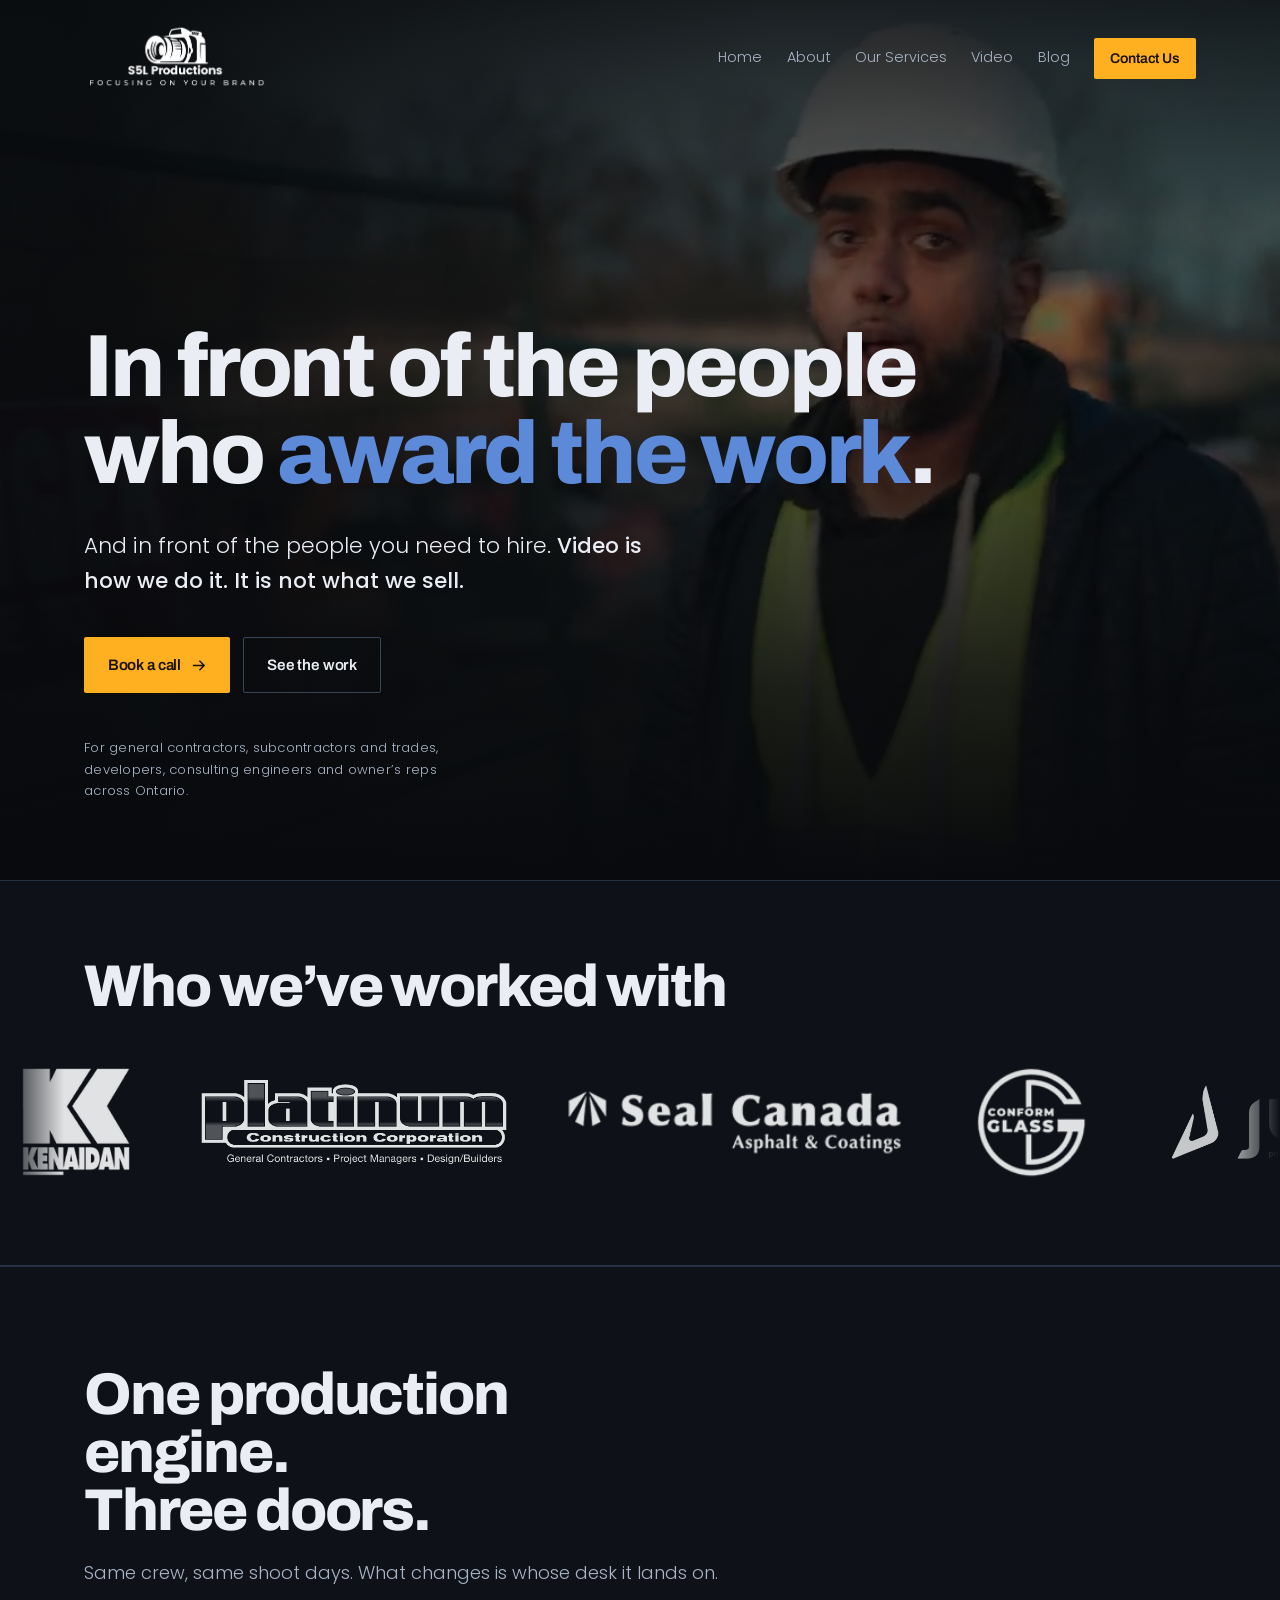
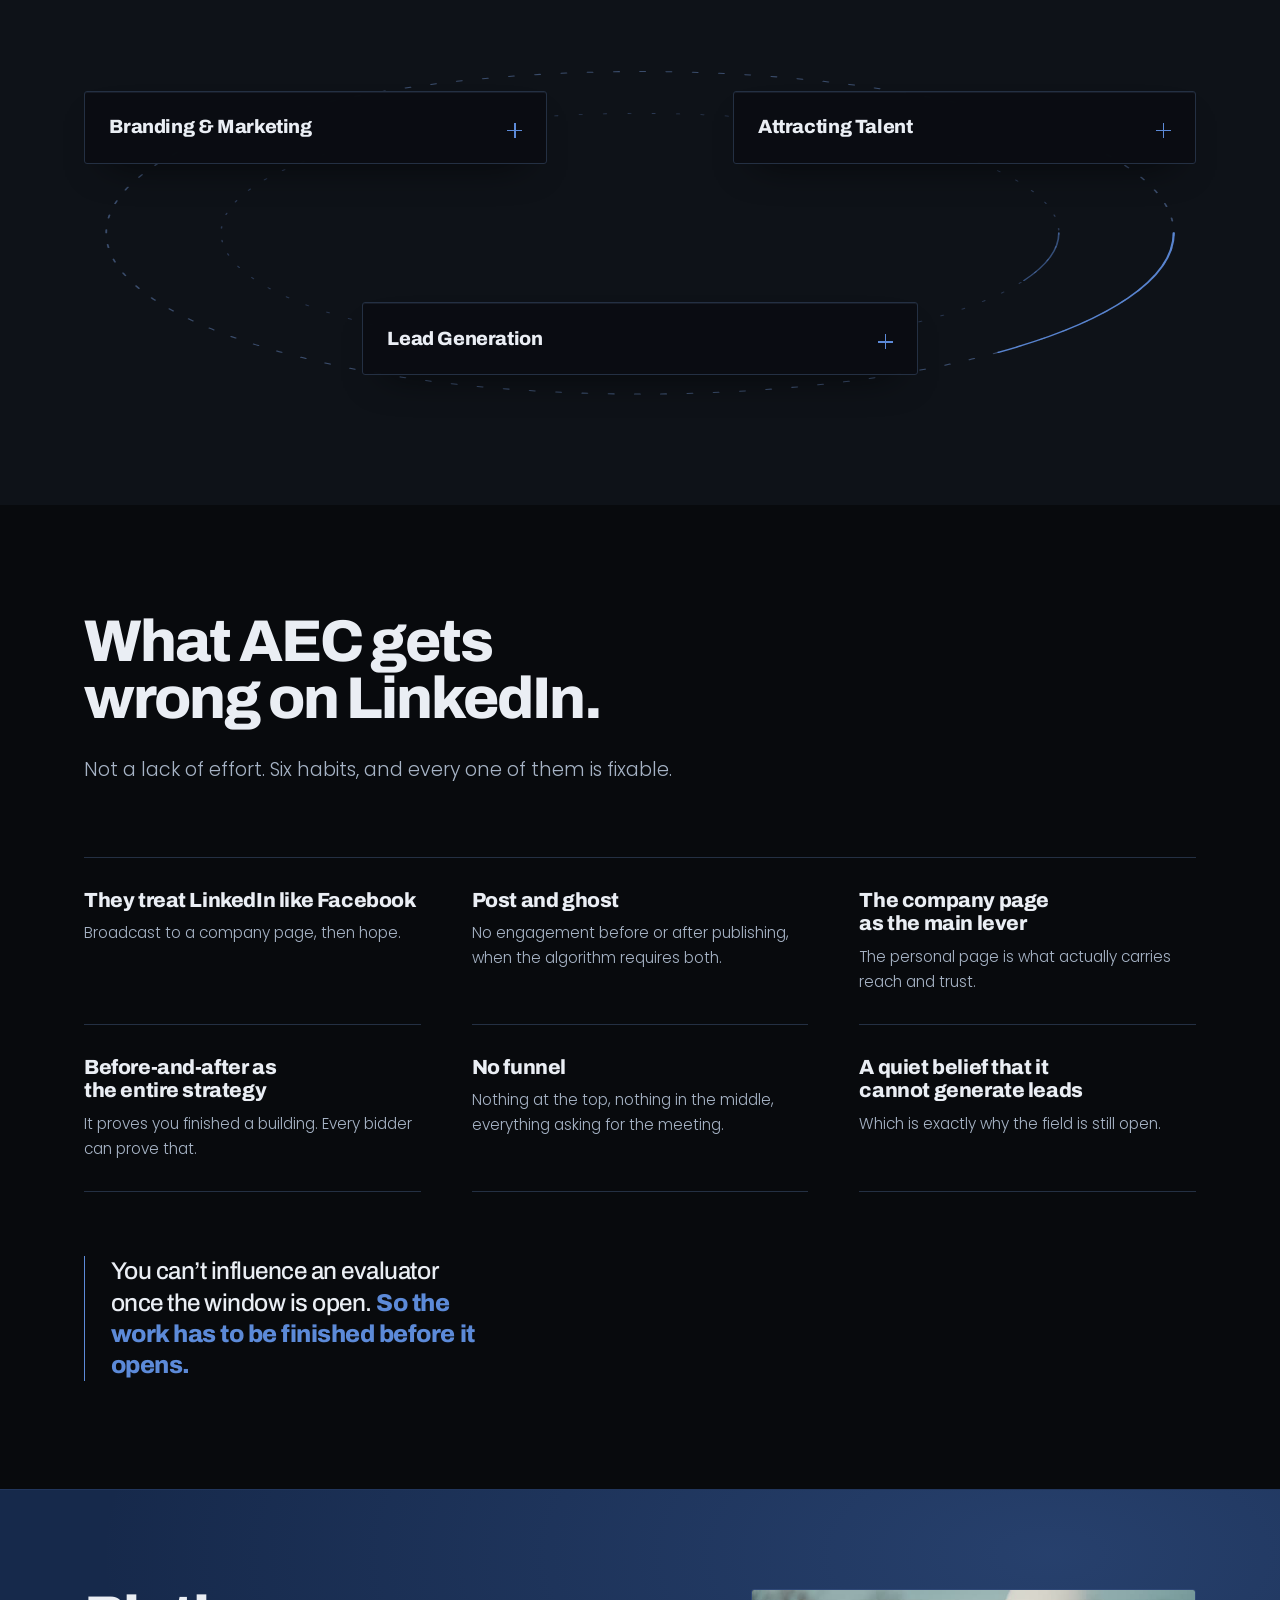
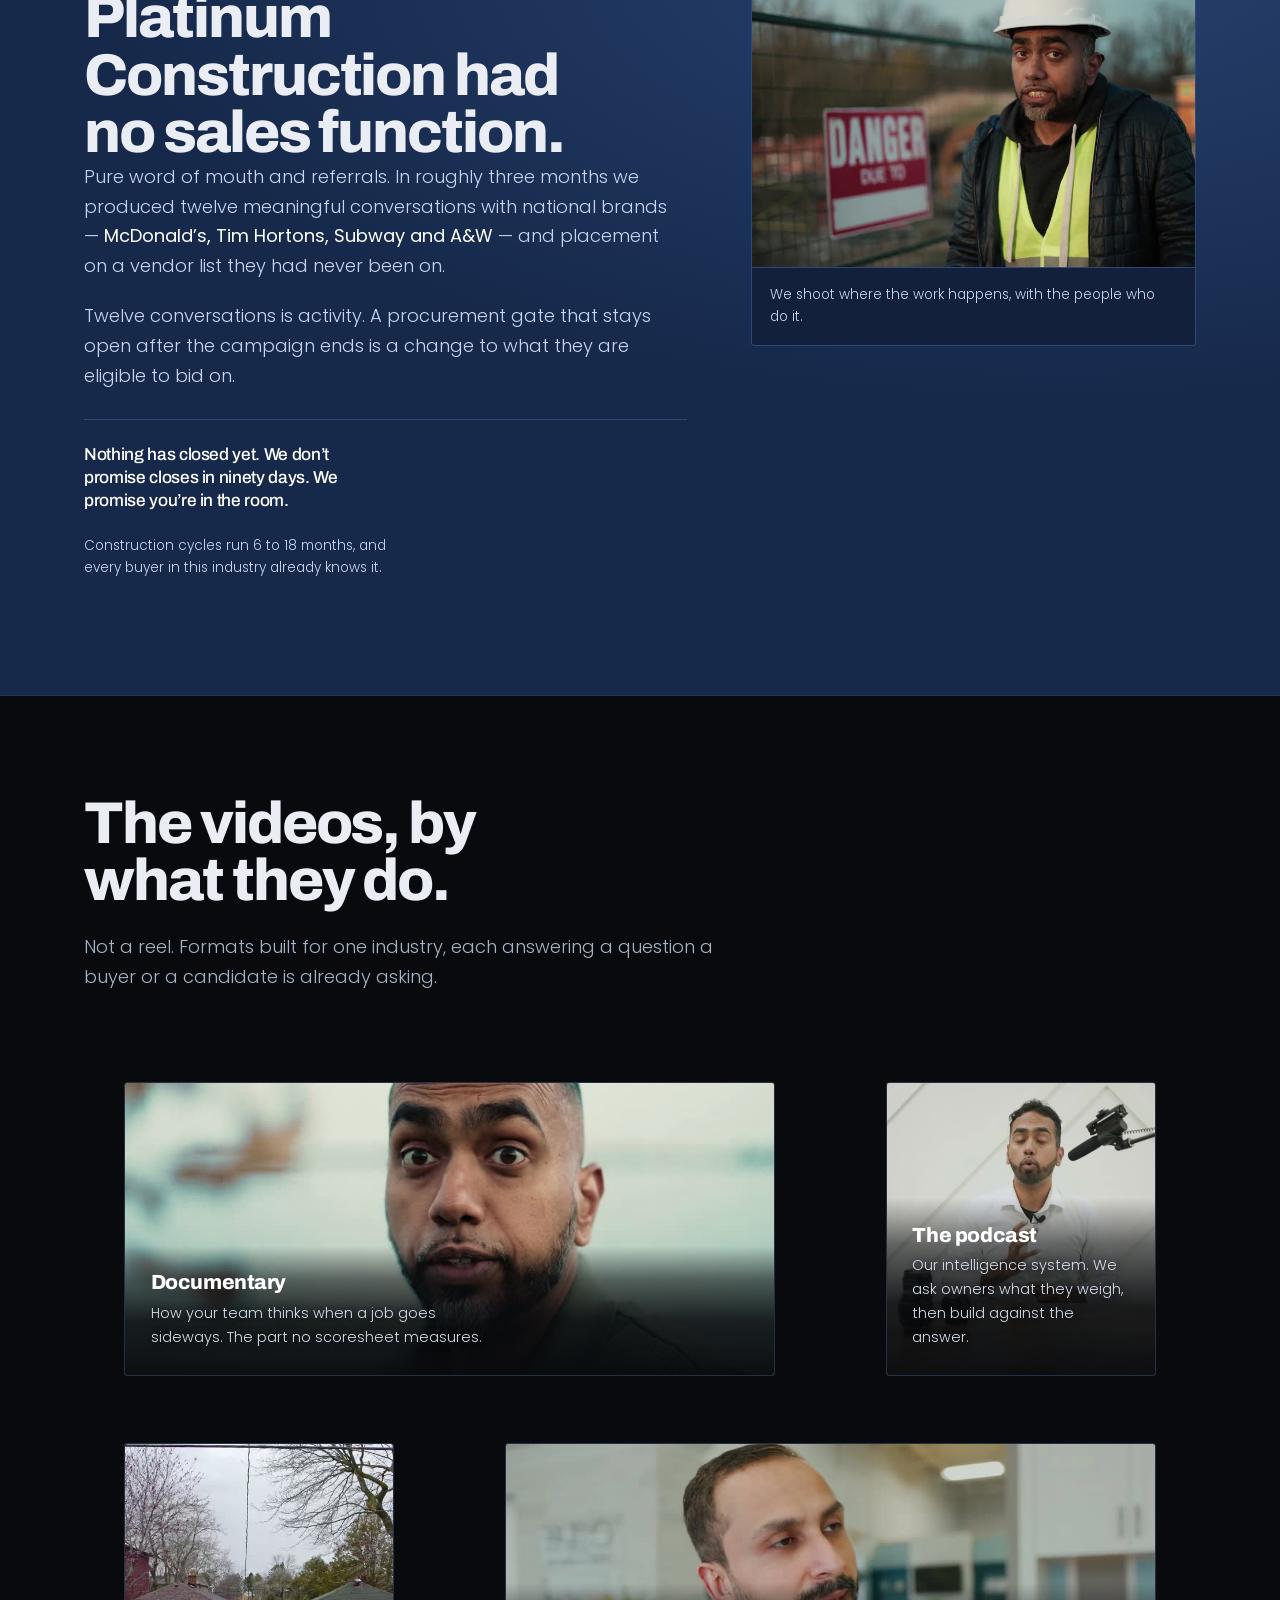
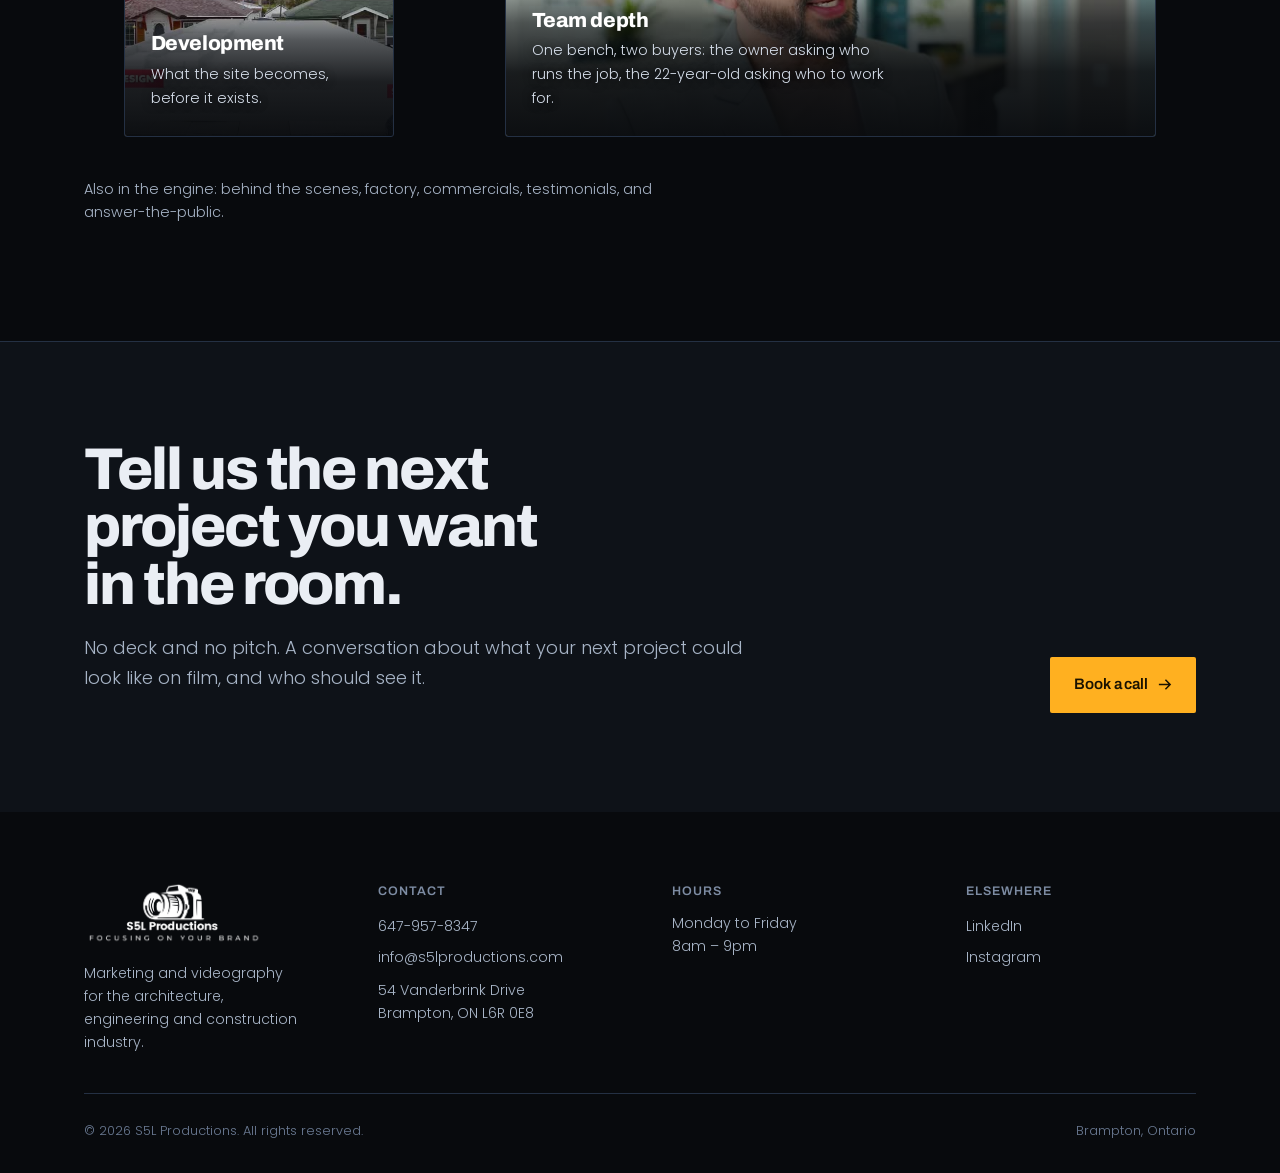
<file: index.html>
<!doctype html>
<html lang="en">
<head>
<meta charset="utf-8">
<meta name="viewport" content="width=device-width, initial-scale=1">
<title>S5L Productions — In front of the people who award the work</title>
<meta name="description" content="S5L Productions puts architecture, engineering and construction firms in front of the people who award work, and the people they need to hire.">
<link rel="preconnect" href="https://fonts.googleapis.com">
<link rel="preconnect" href="https://fonts.gstatic.com" crossorigin>
<link href="https://fonts.googleapis.com/css2?family=Archivo:wght@500;600;800&family=Poppins:wght@300;400;500&display=swap" rel="stylesheet">
<style>
:root{
  --ink:#080A0D;
  --ink-2:#0E1218;
  --ink-3:#151B24;
  --line:#243043;
  --paper:#EAEEF4;
  --paper-dim:#A7B4C6;
  --blue:#2E5296;
  --blue-lit:#5C8AD8;
  --blue-deep:#16294B;
  --amber:#FFB020;
  --amber-ink:#1A1200;
  --measure:66ch;
  --pad:clamp(1.25rem,5vw,4.5rem);
  --display:"Archivo","Arial Narrow",system-ui,sans-serif;
  --body:"Poppins",system-ui,-apple-system,sans-serif;
}
*,*::before,*::after{box-sizing:border-box}
html{-webkit-text-size-adjust:100%}
body{
  margin:0;background:var(--ink);color:var(--paper);
  font-family:var(--body);font-weight:300;font-size:clamp(1rem,.55vw + .9rem,1.125rem);
  line-height:1.65;overflow-x:hidden;
}
::selection{background:var(--amber);color:var(--amber-ink)}
:focus-visible{outline:2px solid var(--amber);outline-offset:3px;border-radius:2px}
html{scrollbar-color:var(--line) var(--ink)}
::-webkit-scrollbar{width:11px;height:11px}
::-webkit-scrollbar-track{background:var(--ink)}
::-webkit-scrollbar-thumb{background:var(--line);border:3px solid var(--ink);border-radius:99px}
::-webkit-scrollbar-thumb:hover{background:#33445e}
img,video{max-width:100%;display:block}
a{color:inherit}
h1,h2,h3{font-family:var(--display);font-weight:800;letter-spacing:-.035em;line-height:.98;margin:0;text-wrap:balance}
h1{font-size:clamp(2.6rem,6.9vw,5.9rem)}
h2{font-size:clamp(2.05rem,4.6vw,3.85rem)}
h3{font-size:clamp(1.14rem,1.6vw,1.42rem);letter-spacing:-.02em;line-height:1.15}
p{margin:0 0 1.15em;max-width:var(--measure)}
.wrap{width:min(1240px,100%);margin-inline:auto;padding-inline:var(--pad)}
section{position:relative}

/* ---------- site header ---------- */
.top{position:absolute;inset:0 0 auto;z-index:20;padding-block:clamp(1rem,2.2vw,1.7rem)}
.top .wrap{display:flex;align-items:center;gap:1.5rem}
.brand{display:flex;align-items:center;text-decoration:none;flex:none}
/* The supplied PNG is a 750x750 square whose ink is only a 705x236 band in the
   middle — 239px of it is empty. Cropping to that band in CSS is what makes the
   logo read at header size. The file itself is never touched. */
.brand img{width:clamp(146px,14.5vw,192px);height:auto;
  aspect-ratio:705/236;object-fit:cover;object-position:50% 47.6%}
.nav{margin-left:auto;display:flex;gap:clamp(.9rem,1.9vw,1.9rem);align-items:center}
.nav a{font-size:.9rem;text-decoration:none;color:var(--paper-dim);transition:color .25s;white-space:nowrap}
.nav a:hover{color:var(--paper)}
.nav .call{font-family:var(--display);font-weight:600;color:var(--amber-ink);background:var(--amber);
  padding:.62em 1.15em;border-radius:2px;font-size:.88rem;letter-spacing:-.01em;
  transition:background-color .3s,transform .3s cubic-bezier(.2,.7,.3,1)}
.nav .call:hover{background:#ffc250;color:var(--amber-ink);transform:translateY(-2px)}

/* mobile menu — the real site's six items stay reachable on a phone */
.burger{display:none;margin-left:auto;background:none;border:1px solid #38465c;border-radius:2px;
  width:44px;height:44px;padding:0;cursor:pointer;position:relative;flex:none;transition:border-color .25s}
.burger:hover{border-color:var(--paper)}
.burger span{position:absolute;left:12px;right:12px;height:1.5px;background:var(--paper);
  transition:transform .38s cubic-bezier(.2,.7,.3,1),opacity .25s}
.burger span:nth-child(1){top:15px}
.burger span:nth-child(2){top:21px}
.burger span:nth-child(3){top:27px}
.top[data-menu="open"] .burger span:nth-child(1){transform:translateY(6px) rotate(45deg)}
.top[data-menu="open"] .burger span:nth-child(2){opacity:0}
.top[data-menu="open"] .burger span:nth-child(3){transform:translateY(-6px) rotate(-45deg)}
@media(max-width:860px){
  .burger{display:block}
  .nav{position:absolute;left:0;right:0;top:100%;margin:0;
    flex-direction:column;align-items:stretch;gap:0;
    background:var(--ink-2);border-block:1px solid var(--line);padding:0;
    display:grid;grid-template-rows:0fr;
    /* only grid-template-rows animates: padding on the panel would thrash layout,
       so the padding lives on the inner box instead. */
    transition:grid-template-rows .45s cubic-bezier(.2,.7,.3,1);
    overflow:hidden}
  .top[data-menu="open"] .nav{grid-template-rows:1fr}
  .nav-inner{display:flex;flex-direction:column;min-height:0;overflow:hidden;
    padding:.5rem var(--pad) 1.35rem}
  .nav a{padding-block:.8rem;border-bottom:1px solid var(--line);font-size:1rem}
  .nav .call{margin-top:1rem;text-align:center;border-bottom:0;padding:.85em 1.2em}
}
@media(min-width:861px){.nav-inner{display:contents}}

/* ---------- hero ---------- */
.hero{min-height:min(100svh,880px);display:grid;align-items:end;padding-block:clamp(7rem,16vh,11rem) clamp(2.5rem,7vh,5rem);overflow:hidden}
.hero-media{position:absolute;inset:0;z-index:0}
.hero-media video,.hero-media img{width:100%;height:100%;object-fit:cover}
.hero-media::after{
  content:"";position:absolute;inset:0;
  background:
    linear-gradient(180deg,rgba(8,10,13,.86) 0%,rgba(8,10,13,.42) 34%,rgba(8,10,13,.88) 78%,var(--ink) 100%),
    linear-gradient(88deg,rgba(8,10,13,.9) 8%,rgba(8,10,13,.15) 62%);
}
.hero .wrap{position:relative;z-index:2}
.hero h1{max-width:16ch}
.hero h1 em{font-style:normal;color:var(--blue-lit)}
.hero-sub{margin-top:clamp(1.3rem,2.4vw,2rem);font-size:clamp(1.05rem,1.1vw + .82rem,1.35rem);color:var(--paper);max-width:44ch}
.hero-sub b{font-weight:500}
.actions{display:flex;flex-wrap:wrap;gap:.85rem;margin-top:clamp(1.6rem,3vw,2.4rem)}
.btn{
  font-family:var(--display);font-weight:600;font-size:.95rem;letter-spacing:-.01em;
  display:inline-flex;align-items:center;gap:.6rem;
  padding:.95em 1.5em;border-radius:2px;text-decoration:none;border:1px solid transparent;
  transition:transform .3s cubic-bezier(.2,.7,.3,1),background-color .3s,color .3s,border-color .3s;
}
.btn-primary{background:var(--amber);color:var(--amber-ink)}
.btn-primary:hover{background:#ffc250;transform:translateY(-2px)}
.btn-ghost{border-color:#38465c;color:var(--paper)}
.btn-ghost:hover{border-color:var(--paper);transform:translateY(-2px)}
.btn svg{width:15px;height:15px;flex:none}
.audience{margin-top:clamp(1.8rem,3.4vw,2.8rem);font-size:.82rem;color:var(--paper-dim);letter-spacing:.02em;max-width:50ch}

/* ---------- clients ---------- */
.clients{border-block:1px solid var(--line);background:var(--ink-2);padding-block:clamp(3.5rem,6vw,5.5rem);overflow:hidden}
/* the wall is the one band that runs wider than the 1240px column: it is a proof
   strip, and the empty gutters were reading as wasted space. */
.clients .wrap{width:100%;padding-inline:0;display:grid;gap:clamp(1.75rem,3.2vw,2.75rem)}
/* the title sits in the same 1240px column as every other section title, while
   the strip below it stays full-bleed: the marquee is the one element that
   should use the whole viewport. */
.clients h2{width:min(1240px,100%);margin-inline:auto;padding-inline:var(--pad);
  box-sizing:border-box;max-width:none}
.marquee{flex:1;min-width:240px;overflow:hidden;-webkit-mask-image:linear-gradient(90deg,transparent,#000 5%,#000 95%,transparent);mask-image:linear-gradient(90deg,transparent,#000 5%,#000 95%,transparent)}
/* the gap lives on the item, not the track: translateX(-50%) is only seamless
   when both halves measure exactly the same, gaps included. */
.marquee-track{display:flex;width:max-content;animation:slide 38s linear infinite}
.marquee:hover .marquee-track{animation-play-state:paused}
/* Each supplied PNG is a 300x300 square, but the ink inside fills anywhere from
   10% (Conform Glass) to 98% (Seal Canada) of it. Sized by the box alone they come
   out three different optical sizes. --z zooms each one to a common cap height and
   --wr gives it the width its own mark needs. The logo files stay untouched. */
.marquee .lg{
  --lgh:clamp(88px,11vw,132px);
  flex:none;display:flex;align-items:center;justify-content:center;overflow:hidden;
  height:var(--lgh);width:calc(var(--lgh) * var(--wr,1.15));
  margin-right:clamp(1.5rem,3.4vw,3.2rem)}
/* explicit square box: a percentage height on a centred flex/grid child falls
   back to auto, which silently made every mark 1.9x too tall. */
.marquee .lg.wide img{width:calc(var(--lgh) * 2.2);height:var(--lgh)}
/* Platinum is the one mark that is not a flat white lockup: chrome, black outline,
   black text inside a white pill. The white filter would destroy it, so the plate
   changes instead of the logo. The file itself is never touched. */
.marquee .lg.plated{background:rgba(234,238,244,.94);border-radius:4px;padding-inline:.65rem}
.marquee .lg.plated img{filter:none;opacity:1}
.marquee .lg img{width:var(--lgh);height:var(--lgh);object-fit:contain;flex:none;
  transform:scale(var(--z,1));
  opacity:.88;filter:brightness(0) invert(1);transition:opacity .35s}
.marquee .lg:hover img{opacity:1}
@keyframes slide{to{transform:translateX(-50%)}}

/* ---------- thesis ---------- */
.thesis{padding-block:clamp(5rem,12vh,9.5rem)}
.thesis h2{max-width:15ch}
.thesis-lead{margin-top:1.6rem;color:var(--paper-dim);font-size:clamp(1rem,.6vw + .88rem,1.2rem)}
.faults{margin:clamp(2.6rem,6vw,4.5rem) 0 0;padding:0;list-style:none;
  display:grid;grid-template-columns:repeat(auto-fit,minmax(min(100%,20rem),1fr));gap:0 clamp(2rem,4vw,4rem);
  border-top:1px solid var(--line)}
.faults li{border-bottom:1px solid var(--line);padding-block:clamp(1.3rem,2.4vw,1.9rem)}
.faults h3{color:var(--paper)}
.faults span{display:block;margin-top:.5rem;color:var(--paper-dim);font-size:.95rem;max-width:38ch}
.turn{margin-top:clamp(2.6rem,5vw,4rem);padding-left:clamp(1rem,2vw,1.6rem);border-left:1px solid var(--blue-lit)}
.turn p{font-family:var(--display);font-weight:500;letter-spacing:-.02em;line-height:1.28;
  font-size:clamp(1.25rem,1.9vw,1.9rem);max-width:26ch;margin:0}
.turn p b{font-weight:800;color:var(--blue-lit)}

/* ---------- the ring ---------- */
.engine{padding-block:clamp(4.5rem,11vh,8.5rem);background:var(--ink-2);border-top:1px solid var(--line);
  /* before the reveal fires, the left and right modules sit translated outward.
     Without this, that pre-entrance offset widens the page at some viewports. */
  overflow-x:clip;overflow-y:visible}
.engine-head{display:grid;gap:1.2rem;margin-bottom:clamp(2.5rem,6vw,4.5rem)}
.engine-head h2{max-width:13ch}
.engine-head p{color:var(--paper-dim);margin:0}
/* The three frames sit ON the ring, not around a decorative disc: two up, one down,
   and the ring passes behind all three. Rotation is carried by travelling dashes
   rather than a rotated shape, so the oval never wobbles as the box changes ratio. */
.stage{position:relative;display:grid;grid-template-columns:repeat(12,minmax(0,1fr));
  align-content:space-between;row-gap:clamp(1.6rem,3.4vw,3rem);
  min-height:clamp(320px,27vw,400px);
  padding-block:clamp(1rem,2.4vw,2.1rem)}
.mod[data-dir="left"] {grid-column:1/6;  grid-row:1}
.mod[data-dir="right"]{grid-column:8/13; grid-row:1}
.mod[data-dir="up"]   {grid-column:4/10; grid-row:2;align-self:end}

.ring{position:absolute;inset:0;pointer-events:none;z-index:0}
.ring svg{width:100%;height:100%;display:block}
.ring ellipse{fill:none;stroke-linecap:round}
.r-ticks   {stroke:#3a4c6b;stroke-width:2;stroke-dasharray:2 8;animation:travel 64s linear infinite}
.r-sweep   {stroke:var(--blue-lit);stroke-width:2.4;stroke-dasharray:110 890;opacity:.95;animation:travel 17s linear infinite}
.r-inner   {stroke:#2a3852;stroke-width:1.6;stroke-dasharray:1.4 10.6;animation:travel-rev 96s linear infinite}
.r-inner-lit{stroke:var(--blue-lit);stroke-width:1.8;stroke-dasharray:46 954;opacity:.5;animation:travel-rev 26s linear infinite}
@keyframes travel    {to{stroke-dashoffset:-1000}}
@keyframes travel-rev{to{stroke-dashoffset:1000}}

.mod{position:relative;z-index:1;align-self:start;
  background:rgba(10,13,18,.9);backdrop-filter:blur(8px);
  border:1px solid var(--line);border-radius:3px;padding:clamp(1.2rem,1.9vw,1.7rem);
  box-shadow:0 18px 40px -24px rgba(0,0,0,.9),inset 0 1px 0 rgba(146,178,228,.09);
  opacity:0;filter:blur(6px);
  transition:border-color .35s,box-shadow .45s;
}
/* each module arrives from its own direction, as asked */
.mod[data-dir="left"]{translate:-56px 20px}
.mod[data-dir="up"]{translate:0 58px}
.mod[data-dir="right"]{translate:56px 20px}
.stage.in .mod{opacity:1;translate:0 0;filter:blur(0);
  transition:opacity .95s cubic-bezier(.16,1,.3,1),translate .95s cubic-bezier(.16,1,.3,1),
             filter .95s cubic-bezier(.16,1,.3,1),border-color .35s,box-shadow .45s}
.stage.in .mod[data-dir="left"]{transition-delay:.05s}
.stage.in .mod[data-dir="up"]{transition-delay:.19s}
.stage.in .mod[data-dir="right"]{transition-delay:.33s}

/* "it hovers and then it lands, and it hovers and it lands" — his words.
   Entrance uses `translate`, the loop uses `transform`: two properties, no fight. */
@keyframes hoverland{
  0%,  8% {transform:translateY(0)}
  30%,52% {transform:translateY(-13px)}
  74%,100%{transform:translateY(0)}
}
.stage.floating .mod{animation:hoverland 7s cubic-bezier(.42,0,.28,1) infinite}
.stage.floating .mod[data-dir="up"]{animation-delay:1.15s}
.stage.floating .mod[data-dir="right"]{animation-delay:2.3s}
.stage.floating .mod[data-open="true"]{animation-play-state:paused}
.mod:hover{animation-play-state:paused}
.mod:hover{border-color:#3d5a86;box-shadow:0 26px 55px -26px rgba(0,0,0,1)}
.mod[data-open="true"]{border-color:var(--blue-lit)}
.mod-h{margin:0}
.mod-btn{display:flex;align-items:flex-start;gap:.9rem;width:100%;
  background:none;border:0;padding:0;cursor:pointer;text-align:left;
  font-family:var(--display);font-weight:800;letter-spacing:-.02em;line-height:1.15;
  font-size:clamp(1.1rem,1.5vw,1.35rem);color:var(--paper)}
.mod-btn span:first-child{flex:1}
.plus{width:15px;height:15px;flex:none;position:relative;margin-top:.4rem}
.plus::before,.plus::after{content:"";position:absolute;background:var(--blue-lit);transition:transform .4s cubic-bezier(.2,.7,.3,1),opacity .3s}
.plus::before{inset:47% 0 auto;height:1.5px}
.plus::after{inset:0 47% auto;width:1.5px;height:100%}
.mod[data-open="true"] .plus::after{transform:rotate(90deg);opacity:0}
.panel{display:grid;grid-template-rows:0fr;transition:grid-template-rows .55s cubic-bezier(.2,.7,.3,1)}
.mod[data-open="true"] .panel{grid-template-rows:1fr}
.panel>ul{overflow:hidden;min-height:0;margin:0;padding:0;list-style:none}
.panel li{font-size:.92rem;color:var(--paper-dim);padding-block:.42rem;border-top:1px solid var(--line);
  opacity:0;transform:translateY(-6px);transition:opacity .45s,transform .45s}
.panel li:first-child{margin-top:1.1rem}
.mod[data-open="true"] li{opacity:1;transform:none}
.mod[data-open="true"] li:nth-child(1){transition-delay:.10s}
.mod[data-open="true"] li:nth-child(2){transition-delay:.17s}
.mod[data-open="true"] li:nth-child(3){transition-delay:.24s}
.mod[data-open="true"] li:nth-child(4){transition-delay:.31s}
.mod[data-open="true"] li:nth-child(5){transition-delay:.38s}
.mod[data-open="true"] li:nth-child(6){transition-delay:.45s}
@media(max-width:860px){
  .stage{grid-template-columns:1fr;min-height:0;row-gap:1rem;padding-block:1.6rem}
  .mod[data-dir="left"],.mod[data-dir="right"],.mod[data-dir="up"]{grid-column:1/-1;grid-row:auto;align-self:auto}
  .mod[data-dir="left"]{translate:-30px 22px}
  .mod[data-dir="right"]{translate:30px 22px}
  .mod[data-dir="up"]{translate:0 30px}
  .ring{opacity:.3}
  /* a stacked column does not need three frames breathing at once */
  .stage.floating .mod{animation:none}
}

/* ---------- proof ---------- */
.proof{background:var(--blue-deep);border-block:1px solid #21365d;padding-block:clamp(4.5rem,11vh,8rem);
  background-image:radial-gradient(120% 90% at 82% 8%,rgba(92,138,216,.24),transparent 62%)}
.proof-grid{display:grid;gap:clamp(2rem,5vw,4.5rem);grid-template-columns:minmax(0,1.15fr) minmax(0,.85fr);align-items:start}
@media(max-width:900px){.proof-grid{grid-template-columns:1fr}}
.proof h2{max-width:17ch}
.proof p{color:#C6D6F2}
.proof .named{color:#fff;font-weight:400}
.honest{border-top:1px solid #2f4877;padding-top:1.4rem;margin-top:1.8rem}
.honest p{margin:0;color:#fff;font-family:var(--display);font-weight:500;letter-spacing:-.02em;
  font-size:clamp(1.05rem,1.35vw,1.4rem);line-height:1.35;max-width:30ch}
.proof-note{font-size:.85rem;color:#93A9CE;max-width:34ch}
.plate{border:1px solid #2f4877;border-radius:3px;overflow:hidden;background:#12203c}
.plate img{width:100%;aspect-ratio:16/10;object-fit:cover;filter:saturate(.85)}
.plate figcaption{padding:1rem 1.15rem;font-size:.85rem;color:#C6D6F2;border-top:1px solid #2f4877}

/* ---------- work ---------- */
.work{padding-block:clamp(4.5rem,11vh,8.5rem)}
.work h2{max-width:14ch}
.work>.wrap>p{color:var(--paper-dim);margin-top:1.4rem}
.reel{margin-top:clamp(2.5rem,6vw,4.5rem);display:grid;gap:clamp(1.1rem,2.4vw,2.2rem);
  grid-template-columns:repeat(6,1fr)}
.shot{position:relative;overflow:hidden;border:1px solid var(--line);border-radius:3px;background:var(--ink-3)}
.shot:nth-child(1){grid-column:span 4}
.shot:nth-child(2){grid-column:span 2}
.shot:nth-child(3){grid-column:span 2}
.shot:nth-child(4){grid-column:span 4}
/* explicit row height: two cards of different span must not be sized by
   whichever image happens to be tallest, or the row goes out of square. */
.shot{height:clamp(250px,23vw,340px)}
@media(max-width:820px){
  .reel{grid-template-columns:1fr}
  .shot{grid-column:auto!important;height:clamp(230px,58vw,320px)}
}
.shot img{width:100%;height:100%;object-fit:cover;transition:transform 1.1s cubic-bezier(.16,1,.3,1),filter .6s;filter:saturate(.9) contrast(1.03)}
.shot:hover img{transform:scale(1.035);filter:saturate(1) contrast(1.03)}
.shot figcaption{position:absolute;inset:auto 0 0;padding:clamp(1rem,2vw,1.6rem);
  background:linear-gradient(0deg,rgba(8,10,13,.97) 0%,rgba(8,10,13,.88) 42%,rgba(8,10,13,.55) 74%,transparent 100%)}
.shot h3{color:#fff}
.shot p{margin:.45rem 0 0;font-size:.9rem;color:#D6DEEA;max-width:40ch;text-shadow:0 1px 10px rgba(8,10,13,.9)}
.more{margin-top:clamp(1.8rem,3vw,2.6rem);font-size:.9rem;color:var(--paper-dim)}

/* ---------- close ---------- */
.close{border-top:1px solid var(--line);background:var(--ink-2);padding-block:clamp(4.5rem,11vh,8rem)}
.close .wrap{display:grid;gap:clamp(1.8rem,4vw,3.5rem);grid-template-columns:minmax(0,1fr) auto;align-items:end}
@media(max-width:820px){.close .wrap{grid-template-columns:1fr;align-items:start}}
.close h2{max-width:15ch}
.close p{color:var(--paper-dim);margin-top:1.2rem}

/* ---------- footer ---------- */
footer{padding-block:clamp(2.8rem,6vw,4.5rem) 2rem;font-size:.88rem;color:var(--paper-dim)}
.foot-grid{display:grid;gap:2rem clamp(2rem,5vw,4rem);grid-template-columns:repeat(auto-fit,minmax(min(100%,13rem),1fr));
  padding-bottom:2.4rem;border-bottom:1px solid var(--line)}
.foot-grid h3{font-size:.78rem;letter-spacing:.08em;text-transform:uppercase;color:#7d8ca3;font-weight:600;margin-bottom:.85rem}
.foot-grid a{text-decoration:none;display:block;padding-block:.22rem;transition:color .25s}
.foot-grid a:hover{color:var(--paper)}
.foot-grid address{font-style:normal}
.legal{padding-top:1.6rem;display:flex;flex-wrap:wrap;gap:1rem;justify-content:space-between;font-size:.8rem;color:#6c7c95}
.foot-brand img{width:clamp(150px,16vw,180px);height:auto;aspect-ratio:705/236;
  object-fit:cover;object-position:50% 47.6%;margin-bottom:1.1rem}

@media (prefers-reduced-motion:reduce){
  *,*::before,*::after{animation-duration:.001ms!important;animation-iteration-count:1!important;transition-duration:.001ms!important}
  .stage .mod{opacity:1;filter:none;translate:0 0;transform:none;animation:none!important}
}
</style>
</head>
<body>
<!--
THESIS: One firm gets AEC companies into the room before the bid opens; this page refuses the
video-reel homepage where the medium is the offer, and leads with the buyer's gate instead.
OWN-WORLD: Site-dark ground (#080A0D), brand blue committed to a full proof field, one amber
action, industrial grotesk display over Poppins body, hairline rules, no cards as scaffold.
STORY: A VP of Preconstruction sees who S5L sells to, why their LinkedIn fails, the three doors,
one verifiable proof with its limits stated, the work itself, then books a call.
FIRST VIEWPORT: Full-bleed 12s muted loop of their own footage (site, structure, studio) under a
double gradient; H1 at 16ch naming audience and outcome; amber primary action bottom-left.
FORM: Brief-pinned direction (Shabeeb's 11-section brief + notebook video), no concept roll.
FINISH: unreviewed and undocumented is unfinished; this build ends with the finish review, the
verdict, DESIGN.md, and every shipping raster carrying its provenance.
-->

<header class="top" id="siteTop" data-menu="closed">
  <div class="wrap">
    <a class="brand" href="#top"><img src="assets/s5l-logo.png" alt="S5L Productions"></a>
    <button class="burger" id="burger" type="button" aria-expanded="false" aria-controls="siteNav" aria-label="Open menu">
      <span></span><span></span><span></span>
    </button>
    <nav class="nav" id="siteNav" aria-label="Main">
      <div class="nav-inner">
        <a href="#top">Home</a>
        <a href="#thesis">About</a>
        <a href="#engine">Our Services</a>
        <a href="#work">Video</a>
        <a href="#proof">Blog</a>
        <a class="call" href="#book">Contact Us</a>
      </div>
    </nav>
  </div>
</header>

<main id="top">

<section class="hero">
  <div class="hero-media">
    <video autoplay muted loop playsinline preload="metadata" poster="assets/hero-poster.jpg" id="heroVideo" aria-hidden="true">
      <source src="assets/hero-loop.mp4" type="video/mp4">
    </video>
  </div>
  <div class="wrap">
    <h1>In front of the people who <em>award the work</em>.</h1>
    <p class="hero-sub">And in front of the people you need to hire. <b>Video is how we do it. It is not what we sell.</b></p>
    <div class="actions">
      <a class="btn btn-primary" href="#book">Book a call
        <svg viewBox="0 0 16 16" fill="none" stroke="currentColor" stroke-width="1.6" aria-hidden="true"><path d="M2 8h12M9 3l5 5-5 5"/></svg>
      </a>
      <a class="btn btn-ghost" href="#work">See the work</a>
    </div>
    <p class="audience">For general contractors, subcontractors and trades, developers, consulting engineers and owner&rsquo;s reps across Ontario.</p>
  </div>
</section>

<section class="clients">
  <div class="wrap">
    <h2>Who we&rsquo;ve worked with</h2>
    <div class="marquee">
      <div class="marquee-track" id="track">
        <span class="lg" style="--z:1.89;--wr:1.15"><img src="assets/Kenaidan.png" alt="Kenaidan"></span>
        <span class="lg wide" style="--z:1.05;--wr:2.40"><img src="assets/platinum-logo-mono.png" alt="Platinum Construction Corporation"></span>
        <span class="lg" style="--z:2.56;--wr:2.70"><img src="assets/Seal_Canada_Logoq-1.png" alt="Seal Canada"></span>
        <span class="lg" style="--z:2.57;--wr:1.15"><img src="assets/Conform-Glass.png" alt="Conform Glass"></span>
        <span class="lg wide" style="--z:0.95;--wr:1.86"><img src="assets/jule-power.png" alt="Jule Power"></span>
        <span class="lg" style="--z:1.92;--wr:1.15"><img src="assets/SC.png" alt="S&amp;C Electric Canada"></span>
        <span class="lg" style="--z:3.91;--wr:2.10"><img src="assets/MSHomes.png" alt="MSHomes"></span>
        <span class="lg wide" style="--z:1.01;--wr:2.22"><img src="assets/registon.png" alt="Registon Building Restoration"></span>
        <span class="lg" style="--z:1.81;--wr:1.80"><img src="assets/drock-paving.png" alt="D Rock Paving"></span>
      </div>
    </div>
  </div>
</section>

<section class="engine" id="engine">
  <div class="wrap">
    <div class="engine-head">
      <h2>One production engine. Three doors.</h2>
      <p>Same crew, same shoot days. What changes is whose desk it lands on.</p>
    </div>

    <div class="stage" id="stage">
      <div class="ring" aria-hidden="true">
        <svg viewBox="0 0 1200 660" preserveAspectRatio="none">
          <ellipse class="r-ticks"    cx="600" cy="330" rx="576" ry="308" pathLength="1000"/>
          <ellipse class="r-sweep"    cx="600" cy="330" rx="576" ry="308" pathLength="1000"/>
          <ellipse class="r-inner"    cx="600" cy="330" rx="452" ry="228" pathLength="1000"/>
          <ellipse class="r-inner-lit" cx="600" cy="330" rx="452" ry="228" pathLength="1000"/>
        </svg>
      </div>
      <article class="mod" data-dir="left" data-open="false">
        <h3 class="mod-h"><button class="mod-btn" aria-expanded="false" aria-controls="p1"><span>Branding &amp; Marketing</span><span class="plus" aria-hidden="true"></span></button></h3>
        <div class="panel"><ul id="p1">
          <li>Graphics that win on LinkedIn</li>
          <li>Stop the before-and-after</li>
          <li>Documentary series</li>
          <li>Customer testimonials</li>
          <li>Why choose your company</li>
          <li>Winning before the RFQ</li>
        </ul></div>
      </article>

      <article class="mod" data-dir="up" data-open="false">
        <h3 class="mod-h"><button class="mod-btn" aria-expanded="false" aria-controls="p2"><span>Lead Generation</span><span class="plus" aria-hidden="true"></span></button></h3>
        <div class="panel"><ul id="p2">
          <li>Decision makers are on LinkedIn. Be in front of them.</li>
          <li>Reach your core clients directly</li>
          <li>Stop the post and ghost</li>
          <li>DMs and engagement that open doors</li>
          <li>A funnel, not a feed</li>
        </ul></div>
      </article>

      <article class="mod" data-dir="right" data-open="false">
        <h3 class="mod-h"><button class="mod-btn" aria-expanded="false" aria-controls="p3"><span>Attracting Talent</span><span class="plus" aria-hidden="true"></span></button></h3>
        <div class="panel"><ul id="p3">
          <li>The talent is already in the industry</li>
          <li>Show the culture, not the job post</li>
          <li>A day on your site, as it really goes</li>
          <li>Two organic hires a year pays for the year</li>
          <li>Business development happens on LinkedIn. Recruiting happens where the talent actually is.</li>
        </ul></div>
      </article>
    </div>
  </div>
</section>

<section class="thesis" id="thesis">
  <div class="wrap">
    <h2>What AEC gets wrong on LinkedIn.</h2>
    <p class="thesis-lead">Not a lack of effort. Six habits, and every one of them is fixable.</p>
    <ul class="faults">
      <li><h3>They treat LinkedIn like Facebook</h3><span>Broadcast to a company page, then hope.</span></li>
      <li><h3>Post and ghost</h3><span>No engagement before or after publishing, when the algorithm requires both.</span></li>
      <li><h3>The company page as the main lever</h3><span>The personal page is what actually carries reach and trust.</span></li>
      <li><h3>Before-and-after as the entire strategy</h3><span>It proves you finished a building. Every bidder can prove that.</span></li>
      <li><h3>No funnel</h3><span>Nothing at the top, nothing in the middle, everything asking for the meeting.</span></li>
      <li><h3>A quiet belief that it cannot generate leads</h3><span>Which is exactly why the field is still open.</span></li>
    </ul>
    <div class="turn">
      <p>You can&rsquo;t influence an evaluator once the window is open. <b>So the work has to be finished before it opens.</b></p>
    </div>
  </div>
</section>

<section class="proof" id="proof">
  <div class="wrap proof-grid">
    <div>
      <h2>Platinum Construction had no sales function.</h2>
      <p>Pure word of mouth and referrals. In roughly three months we produced twelve meaningful conversations with national brands &mdash; <span class="named">McDonald&rsquo;s, Tim Hortons, Subway and A&amp;W</span> &mdash; and placement on a vendor list they had never been on.</p>
      <p>Twelve conversations is activity. A procurement gate that stays open after the campaign ends is a change to what they are eligible to bid on.</p>
      <div class="honest">
        <p>Nothing has closed yet. We don&rsquo;t promise closes in ninety days. We promise you&rsquo;re in the room.</p>
      </div>
      <p class="proof-note" style="margin-top:1.4rem">Construction cycles run 6 to 18 months, and every buyer in this industry already knows it.</p>
    </div>
    <figure class="plate" style="margin:0">
      <img src="assets/still-site.jpg" alt="An S5L shoot on an active construction site">
      <figcaption>We shoot where the work happens, with the people who do it.</figcaption>
    </figure>
  </div>
</section>

<section class="work" id="work">
  <div class="wrap">
    <h2>The videos, by what they do.</h2>
    <p>Not a reel. Formats built for one industry, each answering a question a buyer or a candidate is already asking.</p>
    <div class="reel">
      <figure class="shot">
        <img src="assets/still-documentary.jpg" alt="Documentary interview filmed outdoors">
        <figcaption><h3>Documentary</h3><p>How your team thinks when a job goes sideways. The part no scoresheet measures.</p></figcaption>
      </figure>
      <figure class="shot">
        <img src="assets/still-bts.jpg" alt="Podcast recording setup with boom microphone">
        <figcaption><h3>The podcast</h3><p>Our intelligence system. We ask owners what they weigh, then build against the answer.</p></figcaption>
      </figure>
      <figure class="shot">
        <img src="assets/still-commercial.jpg" alt="Development site with lot design overlay">
        <figcaption><h3>Development</h3><p>What the site becomes, before it exists.</p></figcaption>
      </figure>
      <figure class="shot">
        <img src="assets/still-team.jpg" alt="An S5L interview filmed inside a client's office">
        <figcaption><h3>Team depth</h3><p>One bench, two buyers: the owner asking who runs the job, the 22-year-old asking who to work for.</p></figcaption>
      </figure>
    </div>
    <p class="more">Also in the engine: behind the scenes, factory, commercials, testimonials, and answer-the-public.</p>
  </div>
</section>

<section class="close" id="book">
  <div class="wrap">
    <div>
      <h2>Tell us the next project you want in the room.</h2>
      <p>No deck and no pitch. A conversation about what your next project could look like on film, and who should see it.</p>
    </div>
    <a class="btn btn-primary" href="tel:+16479578347">Book a call
      <svg viewBox="0 0 16 16" fill="none" stroke="currentColor" stroke-width="1.6" aria-hidden="true"><path d="M2 8h12M9 3l5 5-5 5"/></svg>
    </a>
  </div>
</section>

</main>

<footer>
  <div class="wrap">
    <div class="foot-grid">
      <div class="foot-brand">
        <img src="assets/s5l-logo.png" alt="">
        <p style="margin:0;max-width:24ch">Marketing and videography for the architecture, engineering and construction industry.</p>
      </div>
      <div>
        <h3>Contact</h3>
        <address>
          <a href="tel:+16479578347">647-957-8347</a>
          <a href="mailto:info@s5lproductions.com">info@s5lproductions.com</a>
          <span style="display:block;padding-top:.4rem">54 Vanderbrink Drive<br>Brampton, ON L6R 0E8</span>
        </address>
      </div>
      <div>
        <h3>Hours</h3>
        <p style="margin:0">Monday to Friday<br>8am &ndash; 9pm</p>
      </div>
      <div>
        <h3>Elsewhere</h3>
        <a href="https://www.linkedin.com/company/s5l-productions" rel="noopener">LinkedIn</a>
        <a href="https://www.instagram.com/s5lproductions" rel="noopener">Instagram</a>
      </div>
    </div>
    <div class="legal">
      <span>&copy; 2026 S5L Productions. All rights reserved.</span>
      <span>Brampton, Ontario</span>
    </div>
  </div>
</footer>

<script>
(function(){
  var reduce = window.matchMedia('(prefers-reduced-motion: reduce)').matches;

  /* Modules land once the section is in view, then the first one opens itself. */
  var stage = document.getElementById('stage');
  var mods = Array.prototype.slice.call(stage.querySelectorAll('.mod'));

  function open(mod, on){
    mod.setAttribute('data-open', on ? 'true' : 'false');
    mod.querySelector('.mod-btn').setAttribute('aria-expanded', on ? 'true' : 'false');
  }

  mods.forEach(function(mod){
    mod.querySelector('.mod-btn').addEventListener('click', function(){
      var isOpen = mod.getAttribute('data-open') === 'true';
      mods.forEach(function(m){ open(m, false); });
      open(mod, !isOpen);
    });
  });

  function land(){
    stage.classList.add('in');
    /* Nothing opens on its own: the visitor decides what to read. The hover/land
       loop only starts once every frame has finished arriving, otherwise the
       entrance and the loop pull the same box two ways. */
    if (!reduce) {
      setTimeout(function(){ stage.classList.add('floating'); }, 1400);
    }
  }

  if ('IntersectionObserver' in window) {
    var io = new IntersectionObserver(function(entries){
      entries.forEach(function(e){
        if (!e.isIntersecting) return;
        io.disconnect();
        land();
      });
    }, { threshold: 0.35 });
    io.observe(stage);
  } else {
    land();
  }

  /* mobile menu */
  var top = document.getElementById('siteTop');
  var burger = document.getElementById('burger');
  function setMenu(on){
    top.setAttribute('data-menu', on ? 'open' : 'closed');
    burger.setAttribute('aria-expanded', on ? 'true' : 'false');
    burger.setAttribute('aria-label', on ? 'Close menu' : 'Open menu');
  }
  burger.addEventListener('click', function(){
    setMenu(top.getAttribute('data-menu') !== 'open');
  });
  document.getElementById('siteNav').addEventListener('click', function(e){
    if (e.target.tagName === 'A') setMenu(false);
  });
  document.addEventListener('keydown', function(e){
    if (e.key === 'Escape' && top.getAttribute('data-menu') === 'open') { setMenu(false); burger.focus(); }
  });

  /* Logo marquee: duplicate the row so the loop has something to scroll into. */
  var track = document.getElementById('track');
  if (track) {
    track.innerHTML += track.innerHTML;
    if (reduce) track.style.animation = 'none';
  }

  /* The brief asks for a still on mobile so the page stays fast. */
  var v = document.getElementById('heroVideo');
  if (v && (reduce || window.matchMedia('(max-width: 720px)').matches)) {
    v.removeAttribute('autoplay');
    v.pause();
  }
})();
</script>
</body>
</html>
</file>
